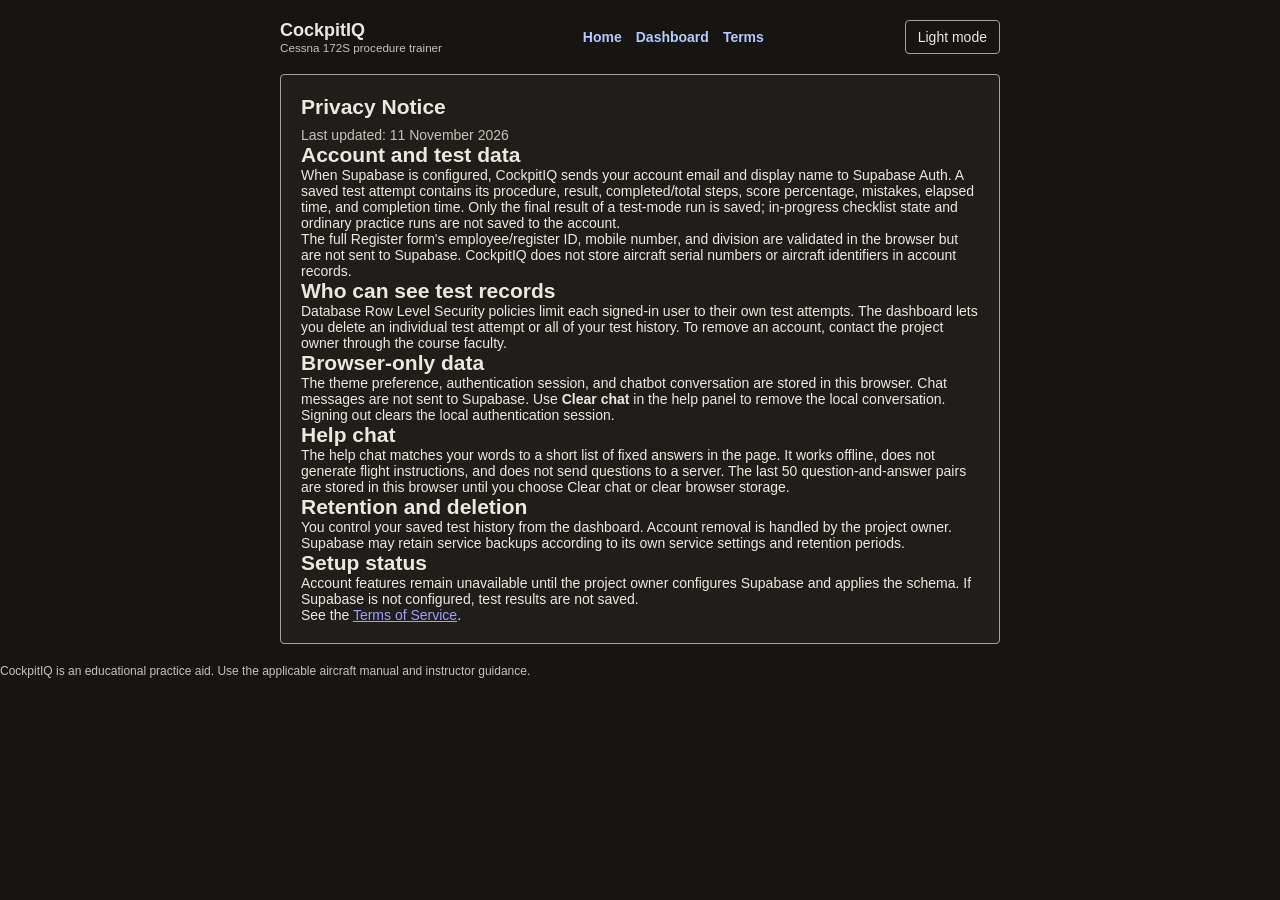
<file: privacy.html>
<!DOCTYPE html>
<html lang="en">
<head>
  <meta charset="UTF-8">
  <meta name="viewport" content="width=device-width, initial-scale=1.0">
  <meta name="description" content="CockpitIQ privacy notice describing account, test, and local browser data.">
  <title>CockpitIQ — Privacy Notice</title>
  <script src="js/theme-init.js"></script>
  <link rel="stylesheet" href="css/styles.css">
  <script src="js/theme.js" defer></script>
</head>
<body class="page-plain">
  <a class="skip-link" href="#mainContent">Skip to privacy notice</a>
  <main class="home-screen">
    <header class="home-header">
      <a class="home-brand" href="index.html"><strong>CockpitIQ</strong><small>Cessna 172S procedure trainer</small></a>
      <nav class="top-links" aria-label="Site pages">
        <a href="index.html">Home</a><a href="home.html">Dashboard</a><a href="terms.html">Terms</a>
      </nav>
      <button id="themeBtn" class="theme-toggle" type="button" aria-label="Switch to light theme">Light mode</button>
    </header>
    <article id="mainContent" class="home-content auth-card" tabindex="-1">
      <h1>Privacy Notice</h1>
      <p class="home-intro">Last updated: 11 November 2026</p>
      <h2>Account and test data</h2>
      <p>When Supabase is configured, CockpitIQ sends your account email and display name to Supabase Auth. A saved test attempt contains its procedure, result, completed/total steps, score percentage, mistakes, elapsed time, and completion time. Only the final result of a test-mode run is saved; in-progress checklist state and ordinary practice runs are not saved to the account.</p>
      <p>The full Register form's employee/register ID, mobile number, and division are validated in the browser but are not sent to Supabase. CockpitIQ does not store aircraft serial numbers or aircraft identifiers in account records.</p>
      <h2>Who can see test records</h2>
      <p>Database Row Level Security policies limit each signed-in user to their own test attempts. The dashboard lets you delete an individual test attempt or all of your test history. To remove an account, contact the project owner through the course faculty.</p>
      <h2>Browser-only data</h2>
      <p>The theme preference, authentication session, and chatbot conversation are stored in this browser. Chat messages are not sent to Supabase. Use <strong>Clear chat</strong> in the help panel to remove the local conversation. Signing out clears the local authentication session.</p>
      <h2>Help chat</h2>
      <p>The help chat matches your words to a short list of fixed answers in the page. It works offline, does not generate flight instructions, and does not send questions to a server. The last 50 question-and-answer pairs are stored in this browser until you choose Clear chat or clear browser storage.</p>
      <h2>Retention and deletion</h2>
      <p>You control your saved test history from the dashboard. Account removal is handled by the project owner. Supabase may retain service backups according to its own service settings and retention periods.</p>
      <h2>Setup status</h2>
      <p>Account features remain unavailable until the project owner configures Supabase and applies the schema. If Supabase is not configured, test results are not saved.</p>
      <p>See the <a href="terms.html">Terms of Service</a>.</p>
    </article>
    <footer class="home-footer">CockpitIQ is an educational practice aid. Use the applicable aircraft manual and instructor guidance.</footer>
  </main>
</body>
</html>
</file>
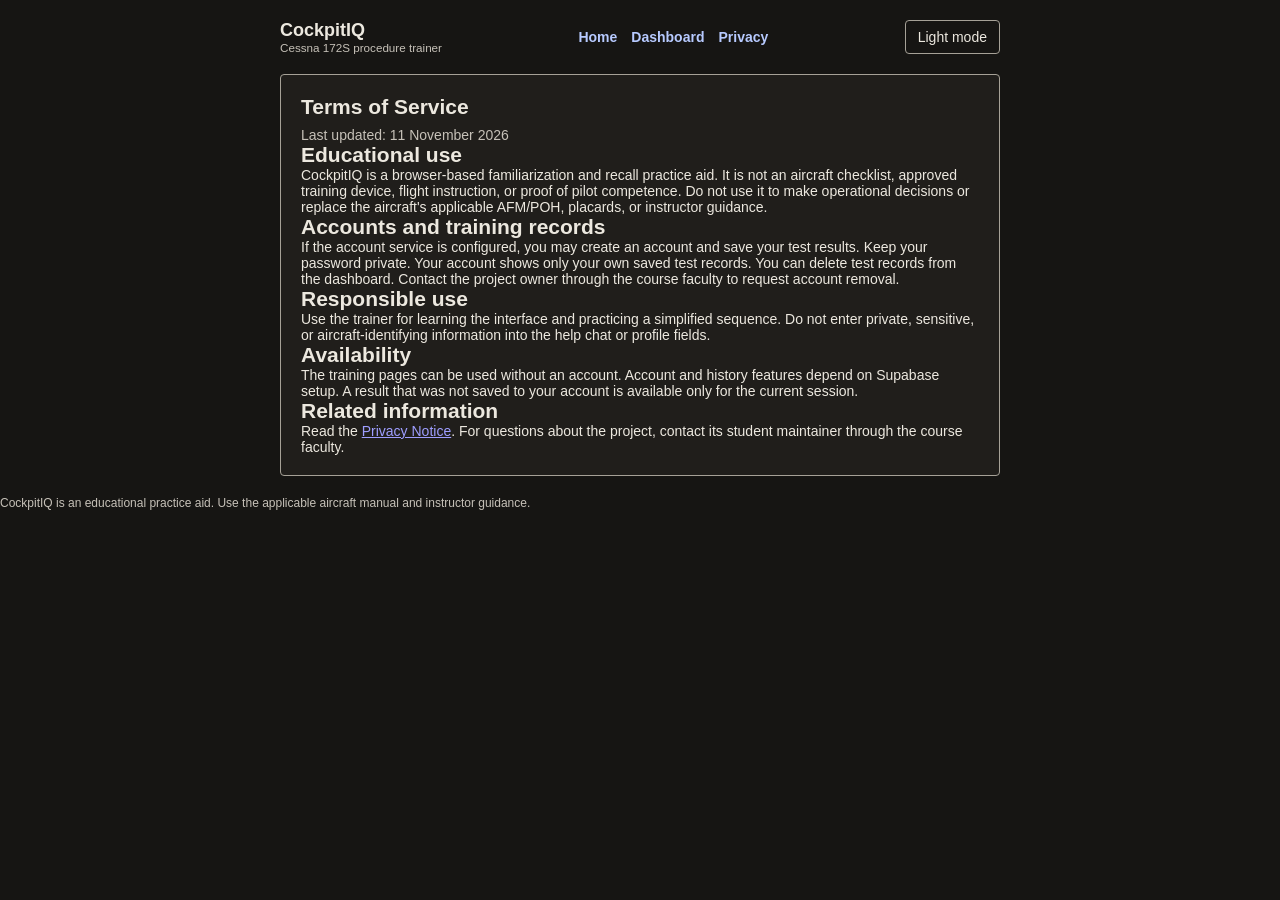
<file: terms.html>
<!DOCTYPE html>
<html lang="en">
<head>
  <meta charset="UTF-8">
  <meta name="viewport" content="width=device-width, initial-scale=1.0">
  <meta name="description" content="CockpitIQ terms of use and training limitations.">
  <title>CockpitIQ — Terms of Service</title>
  <script src="js/theme-init.js"></script>
  <link rel="stylesheet" href="css/styles.css">
  <script src="js/theme.js" defer></script>
</head>
<body class="page-plain">
  <a class="skip-link" href="#mainContent">Skip to terms</a>
  <main class="home-screen">
    <header class="home-header">
      <a class="home-brand" href="index.html"><strong>CockpitIQ</strong><small>Cessna 172S procedure trainer</small></a>
      <nav class="top-links" aria-label="Site pages">
        <a href="index.html">Home</a><a href="home.html">Dashboard</a><a href="privacy.html">Privacy</a>
      </nav>
      <button id="themeBtn" class="theme-toggle" type="button" aria-label="Switch to light theme">Light mode</button>
    </header>
    <article id="mainContent" class="home-content auth-card" tabindex="-1">
      <h1>Terms of Service</h1>
      <p class="home-intro">Last updated: 11 November 2026</p>
      <h2>Educational use</h2>
      <p>CockpitIQ is a browser-based familiarization and recall practice aid. It is not an aircraft checklist, approved training device, flight instruction, or proof of pilot competence. Do not use it to make operational decisions or replace the aircraft's applicable AFM/POH, placards, or instructor guidance.</p>
      <h2>Accounts and training records</h2>
      <p>If the account service is configured, you may create an account and save your test results. Keep your password private. Your account shows only your own saved test records. You can delete test records from the dashboard. Contact the project owner through the course faculty to request account removal.</p>
      <h2>Responsible use</h2>
      <p>Use the trainer for learning the interface and practicing a simplified sequence. Do not enter private, sensitive, or aircraft-identifying information into the help chat or profile fields.</p>
      <h2>Availability</h2>
      <p>The training pages can be used without an account. Account and history features depend on Supabase setup. A result that was not saved to your account is available only for the current session.</p>
      <h2>Related information</h2>
      <p>Read the <a href="privacy.html">Privacy Notice</a>. For questions about the project, contact its student maintainer through the course faculty.</p>
    </article>
    <footer class="home-footer">CockpitIQ is an educational practice aid. Use the applicable aircraft manual and instructor guidance.</footer>
  </main>
</body>
</html>
</file>
<file: css/styles.css>
:root {
  color-scheme: dark;
  --page-bg: #161513;
  --surface: #201e1b;
  --surface-input: #2b2925;
  --text: #ece8df;
  --muted-text: #c6c1b8;
  --border: #a6a197;
  --accent-fill: #2c4272;
  --accent-text: #ffffff;
  --link: #b7caff;
  --focus: #b7caff;
  --success: #a1e0aa;
  --error: #ffb4ab;
  --error-bg: #4a211e;
  --current-step-bg: #2a2e38;
  --disabled-bg: #33312d;
  --backdrop: rgba(0, 0, 0, 0.72);
}

:root[data-theme="light"] {
  color-scheme: light;
  --page-bg: #f2efe8;
  --surface: #fbf9f4;
  --surface-input: #ffffff;
  --text: #1d1d1b;
  --muted-text: #4f4d48;
  --border: #65625b;
  --accent-fill: #2c4272;
  --accent-text: #ffffff;
  --link: #234984;
  --focus: #174d9b;
  --success: #1d642d;
  --error: #a32018;
  --error-bg: #fdecea;
  --current-step-bg: #e8eef8;
  --disabled-bg: #e7e5df;
  --backdrop: rgba(0, 0, 0, 0.55);
}

body { margin: 0px; overflow: hidden; background-color: var(--page-bg); color: var(--text); font-family: Arial, sans-serif; font-size: 14px; }
* { box-sizing: border-box; }
[hidden] { display: none !important; }
h1, h2, p { margin: 0px; }
small { color: var(--muted-text); }
button { font: inherit; color: inherit; }
a, button, input, select {
  transition: color 180ms ease, background-color 180ms ease, border-color 180ms ease, opacity 180ms ease, transform 180ms ease;
}
a:hover { opacity: 0.9; }
button:not(:disabled):hover { transform: translateY(-1px); }
input:hover, select:hover { border-color: var(--focus); }

.tabs a, .home-button, .theme-toggle, .board-toggle, .paper-foot button,
.test-restart, .control-button, .chatbot-question, .chatbot-launcher,
.test-result-actions button, .test-result-actions a, .control-panel-head button, .chatbot-close {
  display: inline-block; padding: 8px 12px; border: 1px solid var(--border); border-radius: 4px;
  background-color: transparent; color: inherit; text-align: center; text-decoration: none; cursor: pointer;
}
.tabs a:hover, .home-button:hover, .theme-toggle:hover, .board-toggle:hover,
.paper-foot button:hover, .test-restart:hover, .control-button:hover, .chatbot-question:hover { border-color: var(--focus); }
.tabs a.active, [aria-pressed="true"], .chatbot-launcher { background-color: var(--accent-fill); color: var(--accent-text); border-color: var(--accent-fill); font-weight: bold; }
button:disabled { border-color: var(--border); background-color: var(--disabled-bg); color: var(--muted-text); cursor: not-allowed; }

.kneeboard, .test-panel, .control-panel, .info-toast, .chatbot-panel,
.profile-note, .home-test, .test-result-dialog { border: 1px solid var(--border); border-radius: 4px; background-color: var(--surface); color: inherit; }
.kneeboard, .test-panel, .control-panel, .chatbot-panel, .test-result-dialog,
.activity-row, .home-test, .profile-note, .auth-card, .dash-card, .attempt-record {
  transition: border-color 180ms ease, transform 180ms ease;
}
.kneeboard:hover, .test-panel:hover, .control-panel:hover, .chatbot-panel:hover, .test-result-dialog:hover,
.activity-row:hover, .home-test:hover, .profile-note:hover, .auth-card:hover, .dash-card:hover, .attempt-record:hover {
  border-color: var(--focus);
  transform: translateY(-1px);
}
.topbar { position: fixed; top: 0px; right: 0px; left: 0px; z-index: 50; display: flex; align-items: center; gap: 10px; height: 64px; padding: 0px 16px; border-bottom: 1px solid var(--border); background-color: var(--surface); }
.brand { flex: 1; }
.brand h1 { font-size: 22px; }
.brand h1 span { color: var(--focus); }
.brand h1 a { color: inherit; text-decoration: none; }
.brand p { color: var(--muted-text); font-size: 12px; }
.tabs { display: flex; gap: 6px; }

.cockpit-stage { position: fixed; top: 64px; right: 0px; bottom: 0px; left: 0px; z-index: 1; display: flex; align-items: center; justify-content: center; background-color: #000000; }
.cockpit-frame { position: relative; width: 960px; height: 540px; }
.cockpit-img { display: block; }
.hotspot { position: absolute; z-index: 2; display: flex; flex-direction: column; align-items: center; gap: 3px; min-width: 34px; min-height: 34px; padding: 3px; border: 0px; background-color: transparent; cursor: pointer; }
.hotspot .dot { width: 12px; height: 12px; border: 2px solid #ffffff; border-radius: 6px; background-color: var(--accent-fill); box-shadow: 0 0 0 1px #000000; transition: transform 180ms ease; }
.hotspot .tag { padding: 3px 7px; border: 1px solid var(--focus); border-radius: 4px; background-color: var(--page-bg); color: var(--text); font-size: 11px; white-space: nowrap; opacity: 0; pointer-events: none; transition: opacity 180ms ease, transform 180ms ease; transform: translateY(2px); }
.hotspot:hover .tag, .hotspot:focus .tag, body.show-hotspot-labels .tag, .transponder-spot .tag { opacity: 1; transform: translateY(0px); }
.hotspot:hover .dot { transform: scale(1.08); }
.hotspot.info-only .dot { border-color: var(--accent-fill); background-color: var(--accent-text); }
.transponder-spot .dot { width: 16px; height: 16px; border-radius: 8px; }
.marker-kind { margin-left: 4px; font-size: 9px; }

.info-toast { position: fixed; top: 76px; right: 0px; left: 0px; z-index: 45; width: 420px; margin: 0px auto; padding: 10px 14px; opacity: 0; pointer-events: none; }
.info-toast.show { opacity: 1; }
.info-toast p { margin-top: 4px; color: var(--muted-text); }
.control-panel { position: fixed; top: 76px; right: 14px; z-index: 45; width: 320px; padding: 14px; }
.control-panel-head { display: flex; justify-content: space-between; }
.control-panel-head h2 { font-size: 18px; }
.control-description, .control-hint, .control-feedback { margin-top: 8px; color: var(--muted-text); font-size: 13px; }
.control-field { margin-top: 14px; }
.control-field-label { display: flex; justify-content: space-between; }
.control-field input, .control-field select, .control-panel .control-button { width: 260px; margin-top: 6px; }
.control-field select, .control-field input[type="text"] { padding: 8px; border: 1px solid var(--border); background-color: transparent; color: inherit; }
.control-field option { background-color: var(--surface-input); color: var(--text); }

.dashboard { position: fixed; right: 14px; bottom: 14px; z-index: 40; width: 380px; max-height: 700px; overflow-y: auto; }
.paper { position: relative; padding: 14px; }
.paper-head { display: flex; align-items: center; gap: 10px; }
.paper-head h2 { flex: 1; font-size: 17px; }
.paper-count { text-align: center; }
.paper-count strong, .sim-readout-cell strong, .test-panel-stats strong { display: block; font-family: monospace; }
.board-details { display: none; margin-top: 12px; }
.kneeboard.expanded .board-details { display: block; animation: checklist-open 220ms ease-out; }
@keyframes checklist-open {
  from { opacity: 0; transform: translateY(6px); }
  to { opacity: 1; transform: translateY(0px); }
}
.paper-kicker, .training-note { color: var(--muted-text); font-size: 12px; }
.sim-readout { margin: 10px 0px; padding: 8px; border: 1px solid var(--border); }
.sim-readout-head { display: flex; justify-content: space-between; margin-bottom: 6px; font-size: 12px; }
.sim-readout-grid { display: grid; grid-template-columns: 85px 85px 85px; gap: 6px; }
.sim-readout-cell small { font-size: 11px; }
.sim-readout-cell .is-set { color: var(--success); }
.procedure-targets { display: flex; flex-wrap: wrap; gap: 6px; margin-bottom: 8px; }
.target-chip { padding: 4px 8px; border: 1px solid var(--border); font-size: 12px; }
.target-chip small { margin-right: 6px; }
.paper-lines { max-height: 260px; overflow-y: auto; }
.check-item { display: flex; gap: 10px; padding: 8px 6px; border-bottom: 1px dashed var(--border); border-left: 3px solid transparent; }
.check-item { transition: background-color 180ms ease; }
.check-item:hover { background-color: var(--current-step-bg); }
.check-item.current { border-left-color: var(--focus); background-color: var(--current-step-bg); }
.check-item.locked { color: var(--muted-text); }
.check-item.done strong { color: var(--muted-text); text-decoration: line-through; }
.check-text small { display: block; margin-top: 2px; }
.step-control { color: var(--focus); }
.paper-foot { display: flex; gap: 8px; margin: 10px 0px 6px; }
.paper-stamp { display: none; margin-top: 12px; padding: 6px 12px; border: 2px solid var(--success); background-color: var(--surface); color: var(--success); font-weight: bold; text-align: center; }
.paper-stamp.show { display: block; }

.test-panel { padding: 14px; }
.test-panel h2 { margin: 4px 0px; font-size: 18px; }
.test-panel-kicker, .test-panel-intro { color: var(--muted-text); font-size: 12px; }
.test-panel-stats { display: flex; gap: 24px; margin: 10px 0px; }
.test-progress-track { height: 6px; border: 1px solid var(--border); }
#testProgressBar { display: block; height: 4px; background-color: var(--accent-fill); }
.test-panel.is-complete #testProgressBar { background-color: var(--success); }
.test-panel.is-failed #testProgressBar { background-color: var(--error); }
.test-message { margin: 10px 0px; }
.test-result-dialog { width: 340px; padding: 24px; text-align: center; }
.test-result-dialog::backdrop { background-color: var(--backdrop); }
.test-result-graphic svg { width: 56px; height: 56px; fill: none; stroke: var(--success); stroke-width: 3px; }
.test-result-label { margin-top: 8px; color: var(--success); font-size: 12px; }
.test-result-dialog.is-failed svg { stroke: var(--error); }
.test-result-dialog.is-failed .test-result-label { color: var(--error); }
.test-result-dialog h2 { margin: 6px 0px; }
.test-result-description { color: var(--muted-text); }
.test-result-score { margin: 12px 0px; }
.test-result-actions { display: flex; gap: 8px; justify-content: center; }

.home-screen {
  position: fixed;
  top: 0px;
  right: 0px;
  bottom: 0px;
  left: 0px;
  z-index: 100;
  overflow-y: auto;
  background-color: var(--page-bg);
}
.auth-nav-pending .top-links .auth-nav-link {
  visibility: hidden;
}
.top-links .auth-nav-link[hidden] {
  display: none !important;
}
.home-header,
.home-content {
  width: 720px;
  margin: 0px auto;
}
.home-header {
  display: flex;
  justify-content: space-between;
  align-items: center;
  padding: 20px 0px;
}
.home-brand {
  color: inherit;
  text-decoration: none;
}
.home-brand strong,
.home-brand small,
.activity-row strong,
.activity-row small {
  display: block;
}
.home-brand strong {
  font-size: 18px;
}
.home-hero {
  margin: 24px 0px 20px;
}
.home-hero h1 {
  font-size: 36px;
}
.home-intro {
  margin-top: 8px;
  color: var(--muted-text);
}
.activity-list {
  display: grid;
  gap: 8px;
}
.activity-row {
  padding: 14px;
  border: 1px solid var(--border);
  border-left: 4px solid var(--accent-fill);
  border-radius: 4px;
  background-color: var(--surface);
  color: inherit;
  text-decoration: none;
}
.activity-row:hover {
  border-color: var(--focus);
}
.activity-row strong {
  font-size: 17px;
}
.home-test {
  display: flex;
  flex-wrap: wrap;
  justify-content: space-between;
  align-items: center;
  gap: 12px;
  margin-top: 20px;
  padding: 14px;
}
.home-test h2 {
  font-size: 17px;
}
.home-test p {
  color: var(--muted-text);
}
.home-test-links {
  display: flex;
  gap: 14px;
}
.home-test-links a {
  color: var(--link);
  font-weight: bold;
}
.profile-note {
  margin-top: 20px;
  padding: 14px;
}
.profile-note h2 {
  margin: 4px 0px;
  font-size: 15px;
}
.profile-note p {
  color: var(--muted-text);
}
.profile-note-kicker {
  color: var(--focus);
  font-size: 12px;
  font-weight: bold;
}
.verification-status {
  margin-top: 8px;
  padding-left: 8px;
  border-left: 3px solid var(--error);
  color: var(--error);
  font-weight: bold;
}
.verification-status.is-verified {
  border-left-color: var(--success);
  color: var(--success);
}
.home-footer {
  margin: 20px 0px;
  color: var(--muted-text);
  font-size: 12px;
}
.dashboard-screen {
  display: flex;
  flex-direction: column;
  min-height: 100vh;
  min-height: 100dvh;
}
.dashboard-screen > .dash-header,
.dashboard-screen > .home-footer {
  flex: 0 0 auto;
}
.dashboard-screen > .home-footer {
  width: 100%;
  margin: auto 0px 0px;
  padding: 14px max(20px, calc((100% - 1280px) / 2 + 20px));
  border-top: 1px solid var(--border);
  background-color: var(--surface);
  line-height: 1.5;
}

.chatbot-launcher {
  position: fixed;
  bottom: 14px;
  left: 14px;
  z-index: 60;
}
.chatbot-panel {
  position: fixed;
  bottom: 62px;
  left: 14px;
  z-index: 60;
  display: flex;
  flex-direction: column;
  gap: 10px;
  width: 340px;
  max-height: 600px;
  padding: 12px;
  overflow-y: auto;
}
.chatbot-header {
  display: flex;
  justify-content: space-between;
  align-items: flex-start;
  gap: 8px;
}
.chatbot-header-actions {
  display: flex;
  gap: 6px;
}
.chatbot-header h2 {
  font-size: 17px;
}
.chatbot-eyebrow,
.chatbot-intro {
  color: var(--muted-text);
  font-size: 12px;
}
.chatbot-messages {
  display: flex;
  flex-direction: column;
  gap: 8px;
  min-height: 60px;
  overflow-y: auto;
}
.chatbot-status {
  min-height: 1em;
  color: var(--muted-text);
  font-size: 11px;
}
.chatbot-message {
  padding: 8px 10px;
  border: 1px solid var(--border);
  border-radius: 4px;
}
.chatbot-message-user {
  align-self: flex-end;
  background-color: var(--accent-fill);
  color: var(--text);
}
.chatbot-questions {
  display: flex;
  flex-direction: column;
  gap: 6px;
  max-height: 160px;
  overflow-y: auto;
}
.chatbot-question {
  text-align: left;
  font-size: 13px;
}

@media (max-width: 760px) {
  .topbar {
    height: 104px;
    flex-wrap: wrap;
    align-content: center;
    gap: 6px;
    padding: 6px 8px;
  }
  .brand {
    flex: 1 0 150px;
  }
  .brand h1 {
    font-size: 18px;
  }
  .brand p {
    display: none;
  }
  .tabs a,
  .home-button,
  .theme-toggle {
    padding: 6px 8px;
    font-size: 12px;
  }
  #themeBtn {
    margin-left: auto;
  }
  .cockpit-stage {
    top: 104px;
  }
  .info-toast {
    top: 116px;
  }
  .control-panel {
    top: 116px;
    right: 8px;
    width: 320px;
  }
  .dashboard {
    right: 8px;
    bottom: 8px;
    width: 340px;
    max-height: 500px;
  }
  .paper-lines {
    max-height: none;
  }
  .chatbot-launcher {
    top: 112px;
    bottom: auto;
    left: 8px;
    padding: 6px 10px;
    font-size: 12px;
  }
  .chatbot-panel {
    top: 152px;
    bottom: auto;
    left: 8px;
    width: 340px;
    max-height: 400px;
  }
  .home-header,
  .home-content {
    width: auto;
    margin: 0px 20px;
  }
  .transponder-spot .tag {
    opacity: 0;
  }
}

@media (max-width: 420px) {
  .info-toast {
    right: 8px;
    left: 8px;
    width: auto;
    margin: 0px;
  }
}

@media (max-width: 360px) {
  .control-panel,
  .dashboard,
  .chatbot-panel {
    right: 8px;
    left: 8px;
    width: auto;
  }
  .test-result-dialog {
    width: 300px;
  }
}

@media (max-height: 500px) {
  .dashboard,
  .chatbot-panel {
    max-height: 300px;
  }
}


a:focus-visible, button:focus-visible, input:focus-visible, select:focus-visible {
  outline: 3px solid var(--focus);
  outline-offset: 2px;
}

.skip-link {
  position: fixed;
  top: 8px;
  left: 8px;
  z-index: 200;
  padding: 10px 14px;
  border: 2px solid var(--focus);
  border-radius: 4px;
  background: var(--surface);
  color: var(--text);
  transform: translateY(-160%);
}
.skip-link:focus-visible {
  transform: translateY(0);
}

.chatbot-launcher {
  z-index: 150;
}
.chatbot-panel {
  z-index: 150;
}
.chatbot-messages {
  max-height: 200px;
}
.chatbot-input-row {
  display: flex;
  gap: 6px;
}
.chatbot-input {
  flex: 1;
  min-width: 0px;
  padding: 8px;
  border: 1px solid var(--border);
  border-radius: 4px;
  background-color: transparent;
  color: inherit;
  font: inherit;
}
.chatbot-send {
  padding: 8px 12px;
  border: 1px solid var(--accent-fill);
  border-radius: 4px;
  background-color: var(--accent-fill);
  color: var(--accent-text);
  cursor: pointer;
}

body.page-plain .chatbot-launcher {
  top: auto;
  bottom: 14px;
  left: auto;
  right: 14px;
  padding: 8px 12px;
  font-size: 14px;
}
body.page-plain .chatbot-panel {
  top: auto;
  bottom: 62px;
  left: auto;
  right: 14px;
}

.home-header {
  flex-wrap: wrap;
  gap: 10px;
}
.top-links {
  display: flex;
  flex-wrap: wrap;
  gap: 14px;
}
.top-links a {
  color: var(--link);
  font-weight: bold;
  text-decoration: none;
}
.top-links a:hover,
.top-links a[aria-current="page"] {
  text-decoration: underline;
}
.cta-row {
  display: flex;
  flex-wrap: wrap;
  gap: 10px;
  margin-top: 16px;
}
.cta-button {
  display: inline-block;
  padding: 10px 16px;
  border: 1px solid var(--accent-fill);
  border-radius: 4px;
  background-color: var(--accent-fill);
  color: var(--accent-text);
  font-weight: bold;
  text-decoration: none;
}
.cta-button.second {
  border-color: var(--border);
  background-color: transparent;
  color: inherit;
}
.cta-button:hover {
  border-color: var(--focus);
}

.auth-card {
  margin-bottom: 20px;
  padding: 20px;
  border: 1px solid var(--border);
  border-radius: 4px;
  background-color: var(--surface);
}
.field {
  display: flex;
  flex-direction: column;
  gap: 6px;
  margin-bottom: 14px;
}
.field label {
  font-weight: bold;
}
.field input,
.field select {
  padding: 10px;
  border: 1px solid var(--border);
  border-radius: 4px;
  background-color: transparent;
  color: inherit;
  font: inherit;
}
.field option {
  background-color: var(--surface-input);
  color: var(--text);
}
.field input.invalid,
.field select.invalid {
  border-color: var(--error);
  background-color: var(--error-bg);
}
.field input.valid,
.field select.valid {
  border-color: var(--success);
}
.field .check-row {
  display: flex;
  align-items: center;
  gap: 8px;
  font-weight: normal;
}
.field .check-row input {
  width: 18px;
  height: 18px;
  padding: 0px;
}
.error-msg {
  min-height: 16px;
  color: var(--error);
  font-size: 12px;
}
.password-row {
  display: flex;
  gap: 6px;
}
.password-row input {
  flex: 1;
  min-width: 0px;
}
.toggle-button {
  padding: 8px 12px;
  border: 1px solid var(--border);
  border-radius: 4px;
  background-color: transparent;
  color: inherit;
  cursor: pointer;
}
.toggle-button[aria-pressed="true"] {
  border-color: var(--focus);
}
.submit-button {
  padding: 10px 18px;
  border: 1px solid var(--accent-fill);
  border-radius: 4px;
  background-color: var(--accent-fill);
  color: var(--accent-text);
  font-weight: bold;
  cursor: pointer;
}
.submit-button:disabled {
  cursor: not-allowed;
}
.form-message {
  margin-top: 12px;
  color: var(--success);
  font-weight: bold;
}
.form-message.is-error {
  color: var(--error);
}
.alert-banner {
  margin-bottom: 14px;
  padding: 10px 14px;
  border: 1px solid var(--error);
  border-left: 4px solid var(--error);
  border-radius: 4px;
  background-color: var(--error-bg);
  color: inherit;
}
.auth-links {
  margin-top: 14px;
  color: var(--muted-text);
}
.auth-links a {
  color: var(--focus);
  font-weight: bold;
}

.dash-header {
  display: flex;
  align-items: center;
  gap: 10px;
  height: 64px;
  margin-bottom: 14px;
  padding: 0px 14px;
  border-bottom: 1px solid var(--border);
  background-color: var(--surface);
}
.dash-header .home-brand {
  flex: 1;
}
.menu-button {
  padding: 8px 12px;
  border: 1px solid var(--border);
  border-radius: 4px;
  background-color: transparent;
  color: inherit;
  font-size: 18px;
  cursor: pointer;
}
.dash-layout {
  display: flex;
  flex-direction: column;
  gap: 24px;
  padding: 0px 20px 28px;
}
.dashboard-screen > .dash-layout {
  flex: 1 0 auto;
  width: 100%;
}
.dash-menu {
  display: none;
  position: fixed;
  top: 64px;
  bottom: 0px;
  left: 0px;
  z-index: 120;
  flex-direction: column;
  gap: 6px;
  width: 250px;
  padding: 14px;
  overflow-y: auto;
  border-right: 1px solid var(--border);
  background-color: var(--surface);
}
.dash-menu.open {
  display: flex;
}
.dash-menu h2 {
  margin-top: 6px;
  color: var(--muted-text);
  font-size: 12px;
}
.dash-menu a {
  padding: 10px 12px;
  border: 1px solid var(--border);
  border-radius: 4px;
  color: inherit;
  text-decoration: none;
}
.dash-menu a:hover {
  border-color: var(--focus);
  transform: translateY(-1px);
}
.dash-main,
.dash-side {
  display: flex;
  flex-direction: column;
  gap: 24px;
}
.dash-card {
  padding: 20px;
  border: 1px solid var(--border);
  border-radius: 4px;
  background-color: var(--surface);
}
.dash-card h1 {
  margin-bottom: 6px;
  font-size: 24px;
}
.dash-card h2 {
  margin-bottom: 10px;
  font-size: 17px;
}
.card-note {
  color: var(--muted-text);
}
.account-actions {
  display: flex;
  flex-direction: column;
  align-items: flex-start;
  gap: 12px;
  margin-top: 12px;
}
.account-privacy-note {
  margin-top: 14px;
}
.attempt-list {
  display: grid;
  gap: 8px;
  margin: 12px 0px;
  padding: 0px;
  list-style: none;
}
.attempt-record {
  padding: 10px;
  border: 1px solid var(--border);
  border-radius: 4px;
}
.attempt-record h3 {
  margin: 0px 0px 6px;
  font-size: 14px;
}
.attempt-result {
  font-weight: bold;
}
.attempt-details {
  margin: 4px 0px 8px;
  color: var(--muted-text);
  font-size: 12px;
}
.attempt-delete {
  padding: 6px 10px;
  border: 1px solid var(--error);
  border-radius: 4px;
  background-color: transparent;
  color: var(--error);
  font: inherit;
  cursor: pointer;
}
.attempt-delete:hover {
  background-color: var(--error-bg);
}
.test-save-status {
  min-height: 1.2em;
  margin-top: 10px;
  color: var(--muted-text);
  font-size: 12px;
}
.ref-row {
  display: flex;
  justify-content: space-between;
  margin-top: 6px;
}
.ref-row strong {
  color: var(--focus);
  font-family: monospace;
}

.calc-tabs {
  display: flex;
  flex-wrap: wrap;
  gap: 6px;
  margin-bottom: 12px;
}
#calculator .submit-button {
  margin-right: 8px;
  margin-bottom: 8px;
}
.calc-result {
  margin-top: 12px;
  color: var(--success);
  font-family: monospace;
  font-weight: bold;
}

@media (min-width: 768px) {
  .menu-button {
    display: none;
  }
  .dash-layout {
    display: grid;
    grid-template-columns: 230px minmax(0px, 1fr);
    max-width: 1080px;
    margin: 0px auto;
  }
  .dash-menu {
    display: flex;
    position: static;
    z-index: 1;
    align-self: start;
    width: auto;
    border: 1px solid var(--border);
    border-radius: 4px;
  }
  .dash-side {
    grid-column: 2;
  }
}

@media (min-width: 1100px) {
  .dash-layout {
    grid-template-columns: 240px minmax(0px, 1fr) 340px;
    max-width: 1280px;
  }
  .dash-main {
    display: grid;
    grid-template-columns: repeat(2, minmax(0px, 1fr));
    align-content: start;
  }
  .dash-main > :first-child,
  .dash-main > .activity-list,
  .dash-main > .home-test {
    grid-column: 1 / -1;
  }
  .dash-main > .activity-list {
    grid-template-columns: repeat(3, minmax(0px, 1fr));
  }
  .dash-side {
    grid-column: auto;
  }
}

@media (max-width: 360px) {
  body.page-plain .chatbot-panel {
    right: 8px;
    left: 8px;
  }
}

@media (prefers-reduced-motion: reduce) {
  *, *::before, *::after {
    transition-duration: 0.01ms !important;
    animation-duration: 0.01ms !important;
  }
}
</file>
